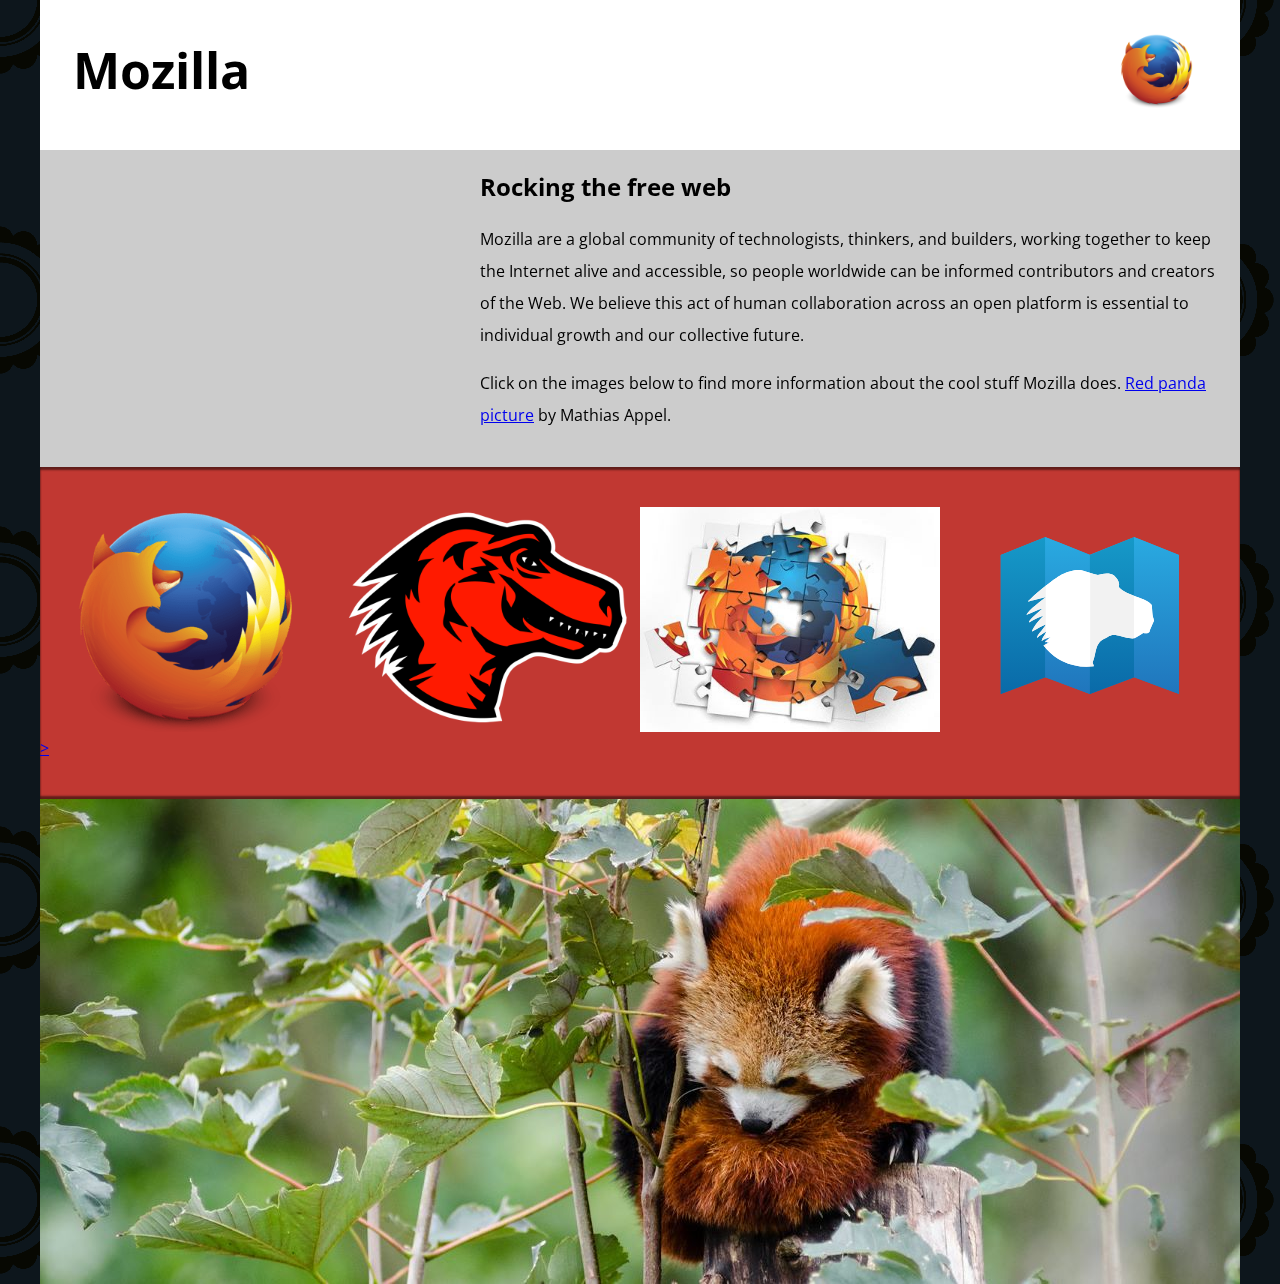
<file: Assignment-2-Part-A/index.html>
<!--
Name: Kazim Abbas
Date: 2024-02-01
Description: Website about Mozilla Firefox with images and videos.
-->
<!DOCTYPE html>
<html lang="en-US">
  <head>
    <meta charset="utf-8">
    <meta name="viewport" content="width=device-width">
    <title>Mozilla splash page</title>
    <link href='https://fonts.googleapis.com/css?family=Open+Sans:400,700' rel='stylesheet' type='text/css'>
    <style>
      /* header and body setup */

      html {
        font-family: 'Open Sans', sans-serif;
        background: url(pattern.png);
      }

      body {
        width: 100%;
        max-width: 1200px;
        margin: 0 auto;
        background-color: white;
        position: relative;
      }

      /* Header styling */

      header {
        height: 150px;
      }

      header img {
        width: 100px;
        position: absolute;
        right: 32.5px;
        top: 32.5px;
      }

      h1 {
        font-size: 50px;
        line-height: 140px;
        margin: 0 0 0 32.5px;
      }

      /* main section and video styling */

      main {
        background: #ccc;
      }

      article {
        padding: 20px;
      }

      h2 {
        margin-top: 0;
      }

      p {
        line-height: 2;
      }

      iframe {
        float: left;
        margin: 0 20px 20px 0;
        max-width: 100%;
      }

      /* further info links */

      .further-info {
        clear: left;
        padding: 40px 0;
        background: #c13832;
        box-shadow: inset 0 3px 2px rgba(0,0,0,0.5),
                    inset 0 -3px 2px rgba(0,0,0,0.5);
      }

      .further-info a {
        width: 25%;
        display: block;
        float: left;
      }

      .further-info img {
        max-width: 100%;
      }

      .clearfix {
        clear: both;
      }

      /* Red panda image */

      .red-panda img {
        display: block;
        max-width: 100%;
      }
    </style>
  </head>
  <body>
    <header>
      <h1>Mozilla</h1>
      <img src="firefox_logo-120px.png" alt="Firefox logo">

    </header>

    <main>
      <article>
        <iframe width="400" height="225" src="https://www.youtube.com/embed/ojcNcvb1olg" frameborder="0" allowfullscreen></iframe>

        <h2>Rocking the free web</h2>

        <p>Mozilla are a global community of technologists, thinkers, and builders, working together to keep the Internet alive and accessible, so people worldwide can be informed contributors and creators of the Web. We believe this act of human collaboration across an open platform is essential to individual growth and our collective future.</p>

        <p>Click on the images below to find more information about the cool stuff Mozilla does. <a href="https://www.flickr.com/photos/mathiasappel/21675551065/">Red panda picture</a> by Mathias Appel.</p>
      </article>

      <div class="further-info">
        <!-- insert images with srcsets and sizes -->
        <a href="https://www.mozilla.org/en-US/firefox/new/">
          <img srcset="firefox_logo-120px.png 120w, firefox-logo-400px.png 400w" sizes="(max-width: 500px) 120px, 400px" src="firefox-logo-400px.png" alt="Download Firefox">> 
        </a>
        <a href="https://www.mozilla.org/">
          <img srcset="mozilla-dinosaur-head-120px.png 120w, mozilla-dinosaur-head-400px.png 400w" sizes="(max-width: 500px) 120px, 400px" src="mozilla-dinosaur-head-400px.png" alt="Learn more about Mozilla">
        </a>
        <a href="https://addons.mozilla.org/">
          <img srcset="firefox-addons-120px.jpg 120w, firefox-addons-400px.jpg 400w" sizes="(max-width: 500px) 120px, 400px" src="firefox-addons-400px.jpg" alt="Customize Firefox with add-ons">
        </a>
        <a href="https://developer.mozilla.org/en-US/">
          <img src="mdn.svg" role="img" alt="Learn web development with MDN">
        </a>
        <div class="clearfix"></div>
      </div>

      <div class="red-panda">
        <picture>
          <source media="(max-width: 600px)" srcset="red-panda-portrait-600px.jpg">
          <img src="red-panda-1200px-landscape.jpg" alt="Red Panda Picture">
        </picture>
      </div>

    </main>
  </body>
</html>
</file>
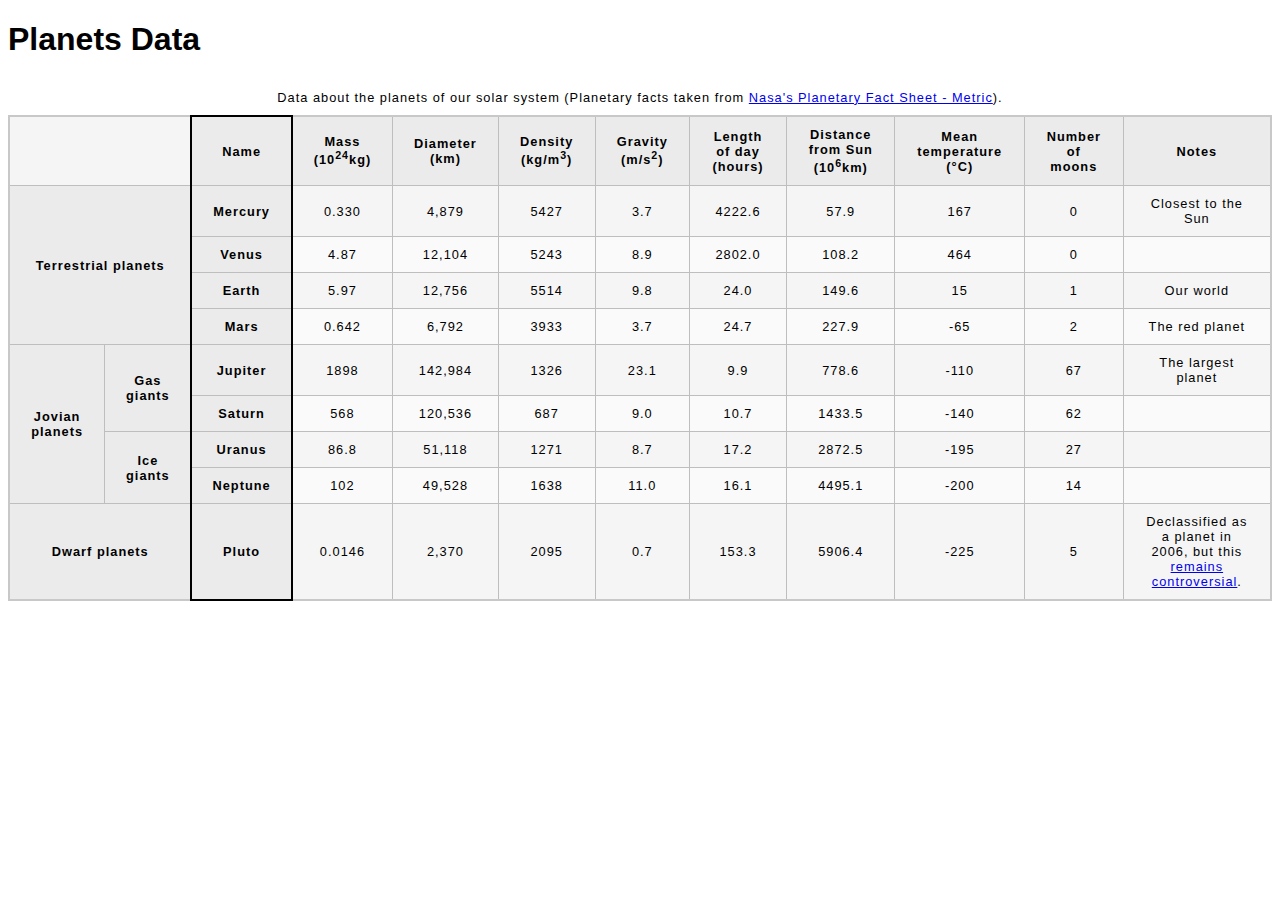
<file: Assignment-2-Part-B/index.html>
<!--
Name: Kazim Abbas
Date: 2024-02-01
Description: Displays a table of planet's data.
-->

<!DOCTYPE html>
<html lang="en-US">
  <head>
    <meta charset="utf-8">
    <meta name="viewport" content="width=device-width">
    <title>Planets Data</title>
    <link href="minimal-table.css" rel="stylesheet" type="text/css">
  </head>
  <body>
    <h1>Planets Data</h1>
    <table>
      <caption>Data about the planets of our solar system (Planetary facts taken from <a href="https://nssdc.gsfc.nasa.gov/planetary/factsheet/">Nasa's Planetary Fact Sheet - Metric</a>).</caption></caption>
      <colgroup>
        <col span="2">
        <col style="border: 2px solid black">
        <col span="9">
      </colgroup>
      <thead>
        <tr>
          <td colspan="2"></td>
          <th scope="col">Name</th>
          <th scope="col">Mass (10<sup>24</sup>kg)</th>
          <th scope="col">Diameter (km)</th>
          <th scope="col">Density (kg/m<sup>3</sup>)</th>
          <th scope="col">Gravity (m/s<sup>2</sup>)</th>
          <th scope="col">Length of day (hours)</th>
          <th scope="col">Distance from Sun (10<sup>6</sup>km)</th>
          <th scope="col">Mean temperature (°C)</th>
          <th scope="col">Number of moons</th>
          <th scope="col">Notes</th>
        </tr>
      </thead>
      <tbody>
        <tr>
          <th rowspan="4" colspan="2" scope="rowgroup">Terrestrial planets</th>
          <th scope="row">Mercury</th>
          <td>0.330</td>
          <td>4,879</td>
          <td>5427</td>
          <td>3.7</td>
          <td>4222.6</td>
          <td>57.9</td>
          <td>167</td>
          <td>0</td>
          <td>Closest to the Sun</td>
        </tr>
        <tr>
          <th scope="row">Venus</th>
          <td>4.87</td>
          <td>12,104</td>
          <td>5243</td>
          <td>8.9</td>
          <td>2802.0</td>
          <td>108.2</td>
          <td>464</td>
          <td>0</td>
          <td></td>
        </tr>
        <tr>
          <th scope="row">Earth</th>
          <td>5.97</td>
          <td>12,756</td>
          <td>5514</td>
          <td>9.8</td>
          <td>24.0</td>
          <td>149.6</td>
          <td>15</td>
          <td>1</td>
          <td>Our world</td>
        </tr>
        <tr>
          <th scope="row">Mars</th>
          <td>0.642</td>
          <td>6,792</td>
          <td>3933</td>
          <td>3.7</td>
          <td>24.7</td>
          <td>227.9</td>
          <td>-65</td>
          <td>2</td>
          <td>The red planet</td>
        </tr>
        <tr>
          <th rowspan="4" scope="rowgroup">Jovian planets</th>
          <th rowspan="2" scope="rowgroup">Gas giants</th>
          <th scope="row">Jupiter</th>
          <td>1898</td>
          <td>142,984</td>
          <td>1326</td>
          <td>23.1</td>
          <td>9.9</td>
          <td>778.6</td>
          <td>-110</td>
          <td>67</td>
          <td>The largest planet</td>
        </tr>
        <tr>
          <th scope="row">Saturn</th>
          <td>568</td>
          <td>120,536</td>
          <td>687</td>
          <td>9.0</td>
          <td>10.7</td>
          <td>1433.5</td>
          <td>-140</td>
          <td>62</td>
          <td></td>
        </tr>
        <tr>
          <th rowspan="2" scope="rowgroup">Ice giants</th>
          <th scope="row">Uranus</th>
          <td>86.8</td>
          <td>51,118</td>
          <td>1271</td>
          <td>8.7</td>
          <td>17.2</td>
          <td>2872.5</td>
          <td>-195</td>
          <td>27</td>
          <td></td>
        </tr>
        <tr>
          <th scope="row">Neptune</th>
          <td>102</td>
          <td>49,528</td>
          <td>1638</td>
          <td>11.0</td>
          <td>16.1</td>
          <td>4495.1</td>
          <td>-200</td>
          <td>14</td>
          <td></td>
        </tr>
        <tr>
          <th colspan="2" scope="row">Dwarf planets</th>
          <th scope="row">Pluto</th>
          <td>0.0146</td>
          <td>2,370</td>
          <td>2095</td>
          <td>0.7</td>
          <td>153.3</td>
          <td>5906.4</td>
          <td>-225</td>
          <td>5</td>
          <td>Declassified as a planet in 2006, but this <a href="https://www.usatoday.com/story/tech/2014/10/02/pluto-planet-solar-system/16578959/">remains controversial</a>.</td>
        </tr>
      </tbody>
    </table>

  </body>
</html>
</file>
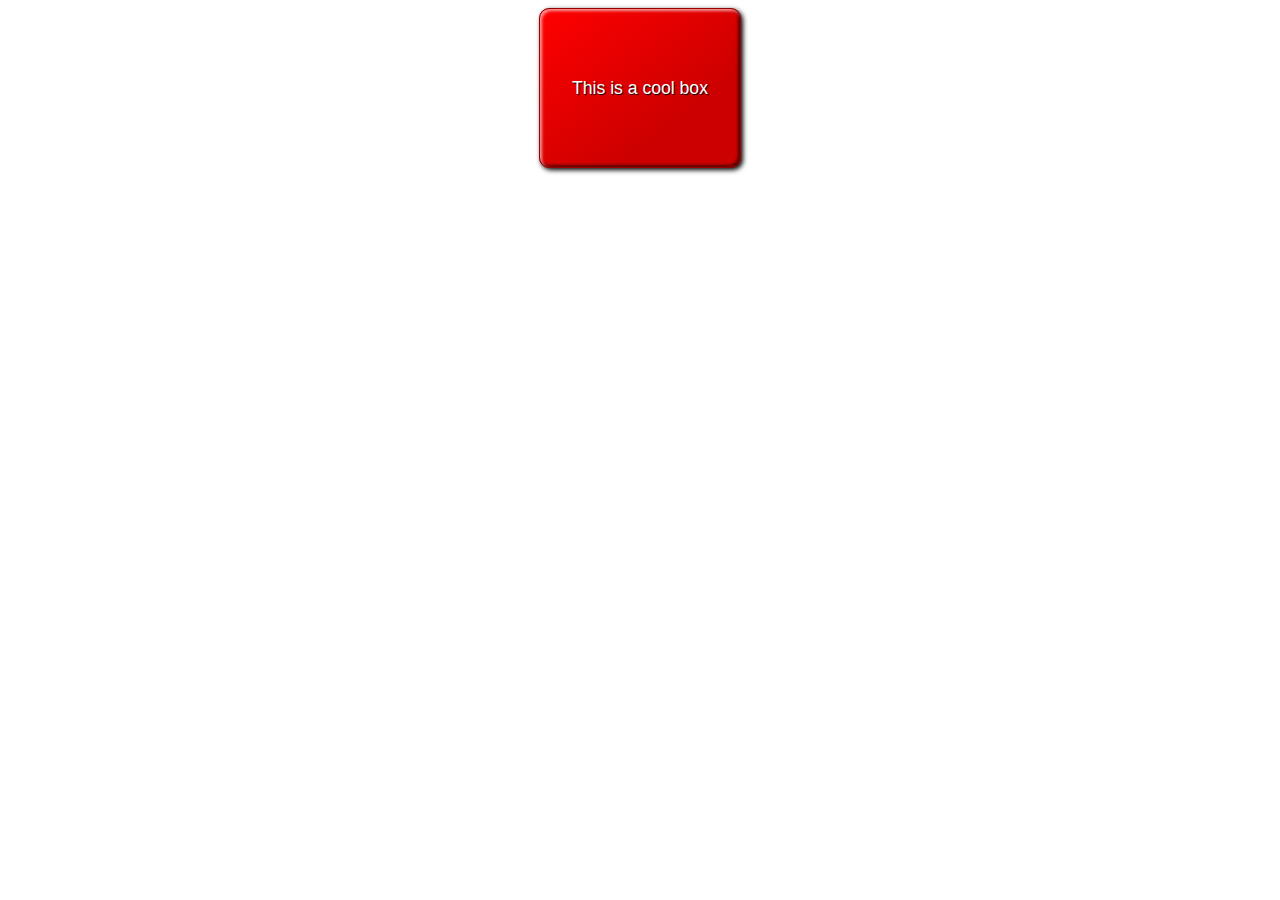
<file: Assignment 3/Assignment 3/Part-B/index.html>
<!DOCTYPE html>
<html lang="en-US">
  <head>
    <meta charset="utf-8">
    <meta name="viewport" content="width=device-width">
    <link href="style.css" rel="stylesheet" type="text/css" />
    <title>Cool box</title>
    
  </head>
  <body>
      <div>This is a cool box</div>
  </body>
</html>
</file>
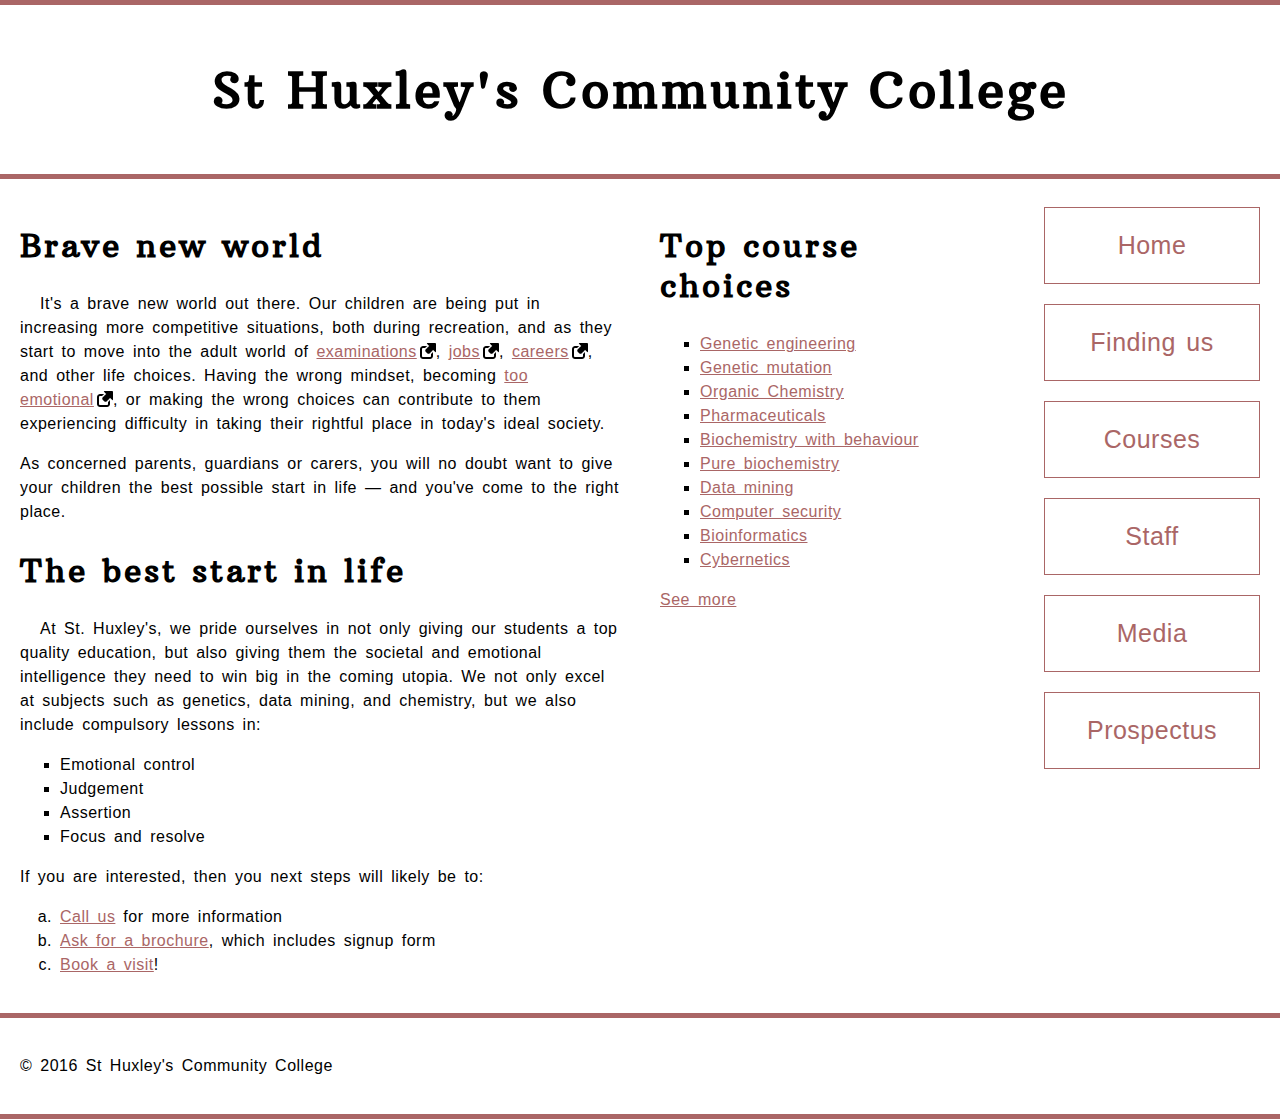
<file: Assignment 3/Assignment 3/Part-C/index.html>
<!DOCTYPE html>
<html lang="en-US">
  <head>
    <meta charset="utf-8">
    <meta name="viewport" content="width=device-width">
    <title>St Huxley's Community College</title>
    <link href="style.css" type="text/css" rel="stylesheet">
  </head>
  <body>

  <header>
    <h1>St Huxley's Community College</h1>
  </header>

  <section>
      <h2>Brave new world</h2>

      <p>It's a brave new world out there. Our children are being put in increasing more competitive situations, both during recreation, and as they start to move into the adult world of <a href="https://en.wikipedia.org/wiki/Examination">examinations</a>, <a href="https://en.wikipedia.org/wiki/Jobs">jobs</a>, <a href="https://en.wikipedia.org/wiki/Career">careers</a>, and other life choices. Having the wrong mindset, becoming <a href="https://en.wikipedia.org/wiki/Emotion">too emotional</a>, or making the wrong choices can contribute to them experiencing difficulty in taking their rightful place in today's ideal society.</p>

      <p>As concerned parents, guardians or carers, you will no doubt want to give your children the best possible start in life — and you've come to the right place.</p>

      <h2>The best start in life</h2>

      <p>At St. Huxley's, we pride ourselves in not only giving our students a top quality education, but also giving them the societal and emotional intelligence they need to win big in the coming utopia. We not only excel at subjects such as genetics, data mining, and chemistry, but we also include compulsory lessons in:</p>

      <ul>
        <li>Emotional control</li>
        <li>Judgement</li>
        <li>Assertion</li>
        <li>Focus and resolve</li>
      </ul>

      <p>If you are interested, then you next steps will likely be to:</p>
      
      <ol>
        <li><a href="#">Call us</a> for more information</li>
        <li><a href="#">Ask for a brochure</a>, which includes signup form</li>
        <li><a href="#">Book a visit</a>!</li>
      </ol>
  </section>

  <aside>

    <h2>Top course choices</h2>

    <ul>
      <li><a href="#">Genetic engineering</a></li>
      <li><a href="#">Genetic mutation</a></li>
      <li><a href="#">Organic Chemistry</a></li>
      <li><a href="#">Pharmaceuticals</a></li>
      <li><a href="#">Biochemistry with behaviour</a></li>
      <li><a href="#">Pure biochemistry</a></li>
      <li><a href="#">Data mining</a></li>
      <li><a href="#">Computer security</a></li>
      <li><a href="#">Bioinformatics</a></li>
      <li><a href="#">Cybernetics</a></li>
    </ul>

    <p><a href="#">See more</a></p>

  </aside>

  <nav>

    <ul>
      <li><a href="#">Home</a></li>
      <li><a href="#">Finding us</a></li>
      <li><a href="#">Courses</a></li>
      <li><a href="#">Staff</a></li>
      <li><a href="#">Media</a></li>
      <li><a href="#">Prospectus</a></li>
    </ul>

  </nav>

  <footer>

    <p>&copy; 2016 St Huxley's Community College</p>

  </footer>

  </body>
</html>
</file>
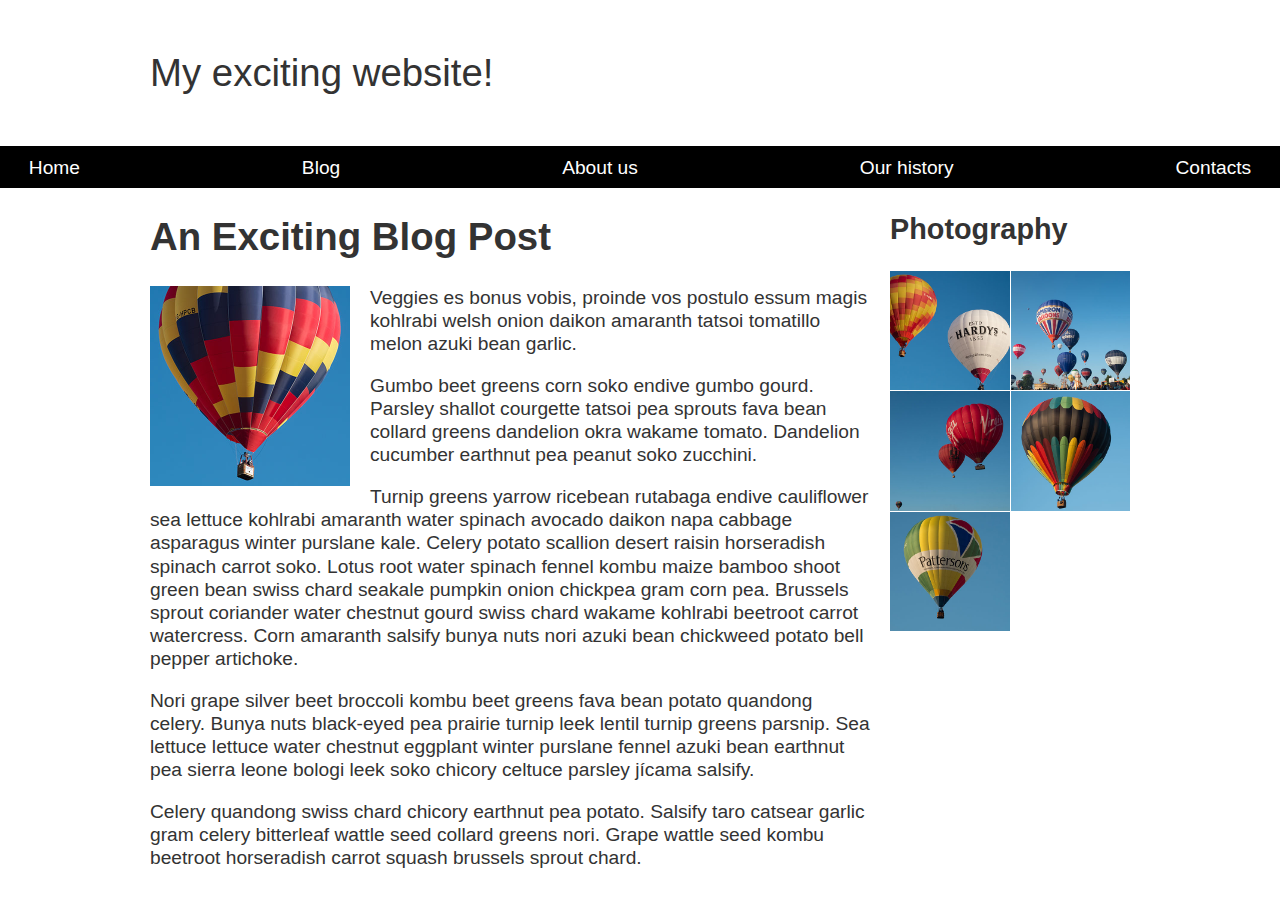
<file: Assignment 3/Assignment 3/Part-D/index.html>
<!DOCTYPE html>
<html lang="en-US">
  <head>
    <meta charset="utf-8">
    <meta name="viewport" content="width=device-width, initial-scale=1">
    <title>Layout Task</title>
    <link href="styles.css" rel="stylesheet" type="text/css">
  </head>

<body>

  <div class="logo">
    My exciting website!
  </div>

  <nav>
    <ul>
      <li>
        <a href="">Home</a>
      </li>
      <li>
        <a href="">Blog</a>
      </li>
      <li>
        <a href="">About us</a>
      </li>
      <li>
        <a href="">Our history</a>
      </li>
      <li>
        <a href="">Contacts</a>
      </li>
    </ul>
  </nav>

  <main class="grid">
    <article>
      <h1>
        An Exciting Blog Post
      </h1>
      <img src="images/balloon-sq6.jpg" alt="placeholder" class="feature">
      <p>Veggies es bonus vobis, proinde vos postulo essum magis kohlrabi welsh onion daikon amaranth tatsoi tomatillo melon
        azuki bean garlic.</p>

      <p>Gumbo beet greens corn soko endive gumbo gourd. Parsley shallot courgette tatsoi pea sprouts fava bean collard greens
        dandelion okra wakame tomato. Dandelion cucumber earthnut pea peanut soko zucchini.</p>

      <p>Turnip greens yarrow ricebean rutabaga endive cauliflower sea lettuce kohlrabi amaranth water spinach avocado daikon
        napa cabbage asparagus winter purslane kale. Celery potato scallion desert raisin horseradish spinach carrot soko.
        Lotus root water spinach fennel kombu maize bamboo shoot green bean swiss chard seakale pumpkin onion chickpea gram
        corn pea. Brussels sprout coriander water chestnut gourd swiss chard wakame kohlrabi beetroot carrot watercress.
        Corn amaranth salsify bunya nuts nori azuki bean chickweed potato bell pepper artichoke.</p>

      <p>Nori grape silver beet broccoli kombu beet greens fava bean potato quandong celery. Bunya nuts black-eyed pea prairie
        turnip leek lentil turnip greens parsnip. Sea lettuce lettuce water chestnut eggplant winter purslane fennel azuki
        bean earthnut pea sierra leone bologi leek soko chicory celtuce parsley jícama salsify.</p>

      <p>Celery quandong swiss chard chicory earthnut pea potato. Salsify taro catsear garlic gram celery bitterleaf wattle
        seed collard greens nori. Grape wattle seed kombu beetroot horseradish carrot squash brussels sprout chard.</p>

    </article>

    <aside>
      <h2>
        Photography
      </h2>
      <ul class="photos">
        <li>
          <img src="images/balloon-sq1.jpg" alt="placeholder">
        </li>
        <li>
          <img src="images/balloon-sq2.jpg" alt="placeholder">
        </li>
        <li>
          <img src="images/balloon-sq3.jpg" alt="placeholder">
        </li>
        <li>
          <img src="images/balloon-sq4.jpg" alt="placeholder">
        </li>
        <li>
          <img src="images/balloon-sq5.jpg" alt="placeholder">
        </li>
      </ul>

    </aside>
  </main>

</body>

</html>
</file>
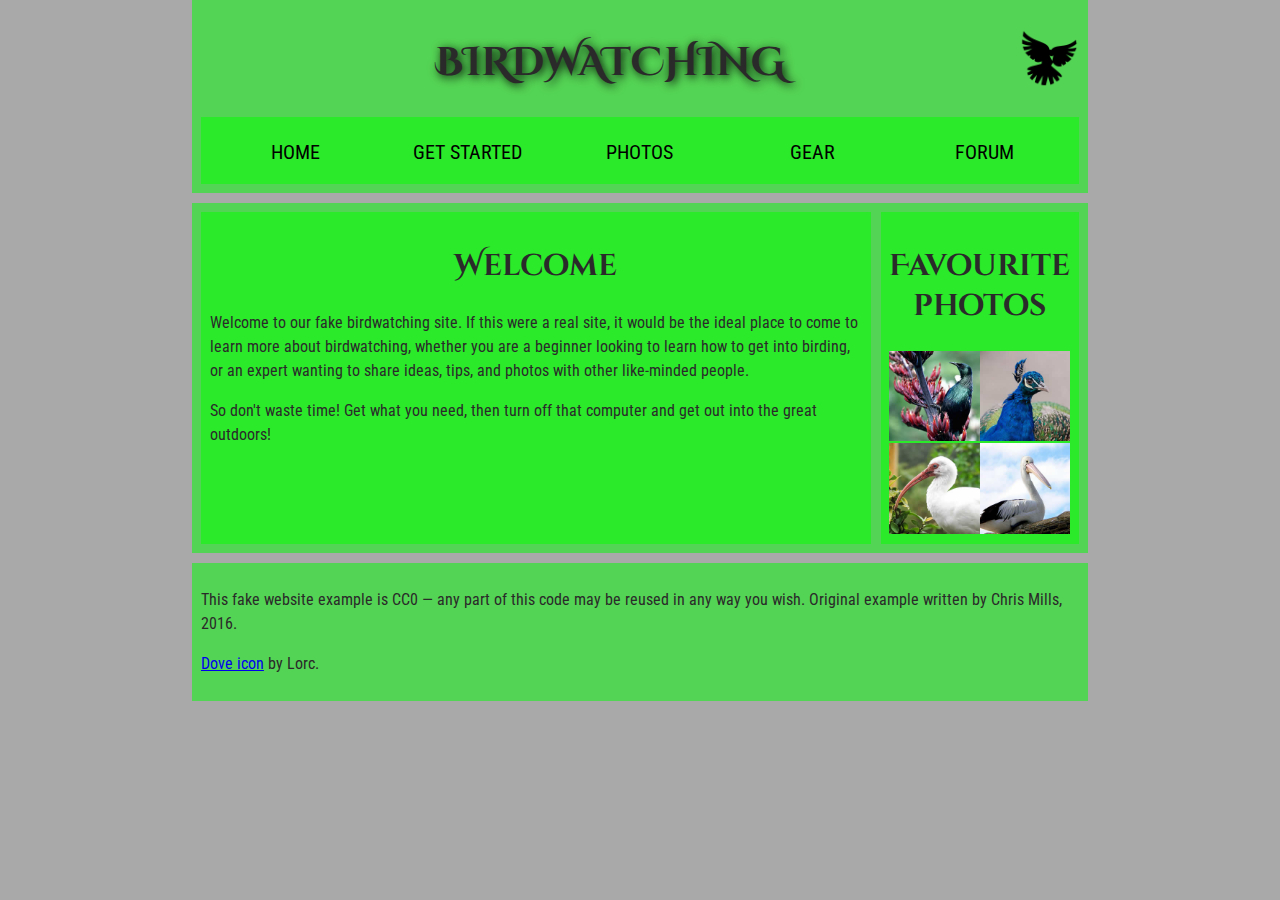
<file: Assignment-1-Part-B/assets/assets/index.html>
<!--
Name: Kazim Abbas
Date: 2024-01-26
Description: This file fixes and properly formats the code to meet its desired result.

-->

<!DOCTYPE html>
<html lang="en">
  <head>
    <meta charset="utf-8">
    <title>Birdwatching</title>
    <link href="https://fonts.googleapis.com/css?family=Roboto+Condensed:300%7CCinzel+Decorative:700" rel="stylesheet">
    <link rel="stylesheet" href="style.css">
    <!--[if lt IE 9]>
      <script src="https://cdnjs.cloudflare.com/ajax/libs/html5shiv/3.7.3/html5shiv.js"></script>
    <![endif]-->
  </head>

  <body>
    <header>
      <h1>Birdwatching</h1>
      <img src="dove.png" alt="a simple dove logo">
      <nav>

      <ul>
        <li><span>Home</span></li>
        <li><a href="#">Get started</a></li>
        <li><a href="#">Photos</a></li>
        <li><a href="#">Gear</a></li>
        <li><a href="#">Forum</a></li>
      </ul>
    </nav>
      </header>

      <main>
        <article>
      <h2>Welcome</h2>

      <p>Welcome to our fake birdwatching site. If this were a real site, it would be the ideal place to come to learn more about birdwatching, whether you are a beginner looking to learn how to get into birding, or an expert wanting to share ideas, tips, and photos with other like-minded people.</p>

      <p>So don't waste time! Get what you need, then turn off that computer and get out into the great outdoors!</p>
    </article>
    <aside>
      <h2>Favourite photos</h2>

      <a href="favorite-1.jpg"><img src="favorite-1_th.jpg" alt="Small black bird, black claws, long black slender beak, links to larger version of the image"></a>
      <a href="favorite-2.jpg"><img src="favorite-2_th.jpg" alt="Top half of a pretty bird with bright blue plumage on neck, light colored beak, blue headdress, links to larger version of the image"></a>
      <a href="favorite-3.jpg"><img src="favorite-3_th.jpg" alt="Top half of a large bird with white plumage, very long curved narrow light colored break, links to larger version of the image"></a>
      <a href="favorite-4.jpg"><img src="favorite-4_th.jpg" alt="Large bird, mostly white plumage with black plumage on back and rear, long straight white beak, links to larger version of the image"></a>
    </aside>
    </main>
    <footer>
      <p>This fake website example is CC0 — any part of this code may be reused in any way you wish. Original example written by Chris Mills, 2016.</p>

      <p><a href="http://game-icons.net/lorc/originals/dove.html">Dove icon</a> by Lorc.</p>
    </footer>
  </body>
</html>
</file>
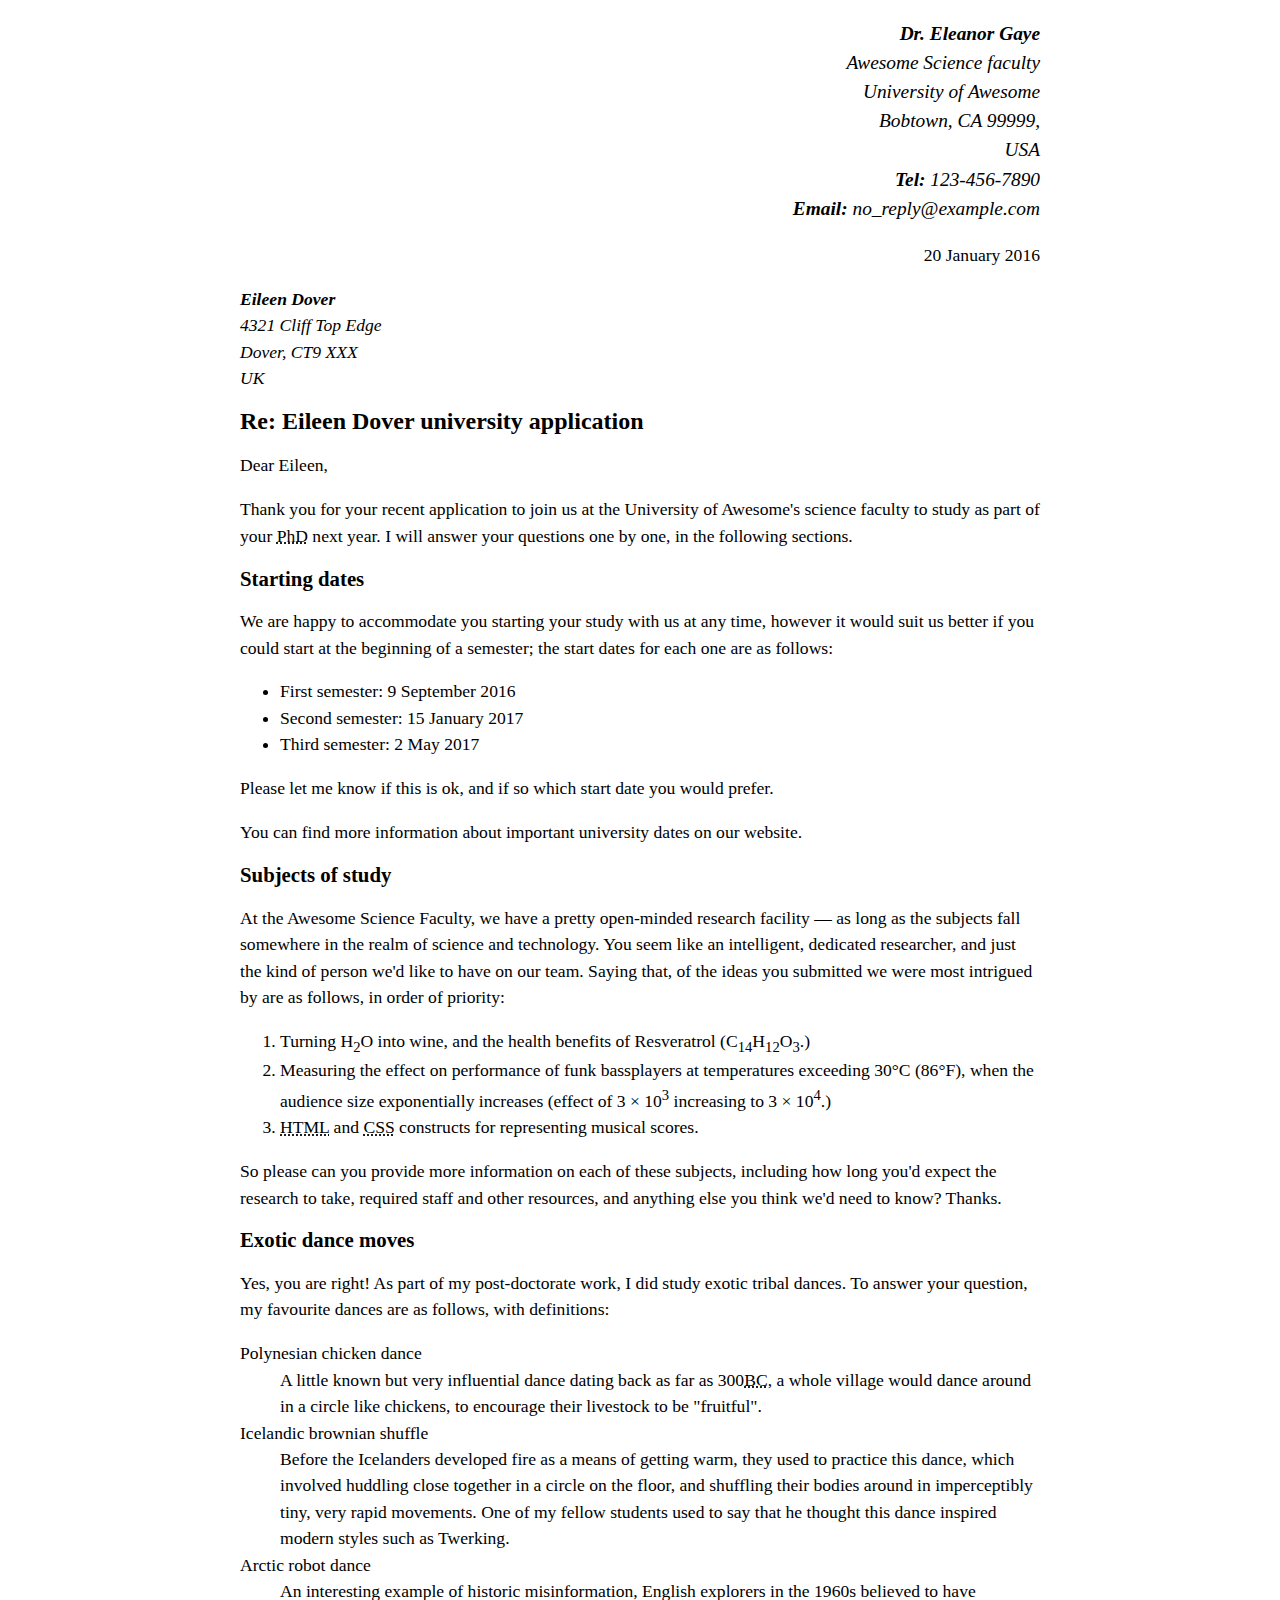
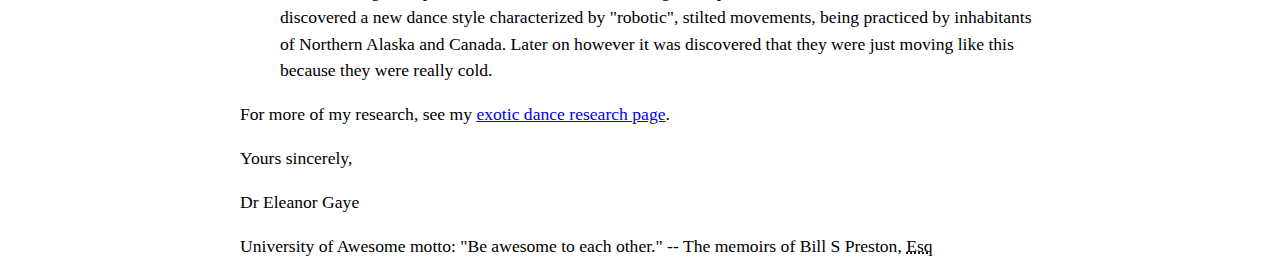
<file: Assignment-1-Part-A/test.html>
<!--
	Name: Kazim Abbas
	File: test.html
	Date: 25 January 2024
	This file contains comments including my name, file name, and date.
	-->

<!DOCTYPE html>
<html lang="en">
<head>
    <meta charset="UTF-8">
    <meta name="author" content="Kazim Abbas">
    <meta name="viewport" content="width=device-width, initial-scale=1.0">
    <link rel="stylesheet" href="style.css"> 
    <title>Marking Up A Letter</title>
</head>
<body>
<address class="sender-column"><p><strong>Dr. Eleanor Gaye</strong><br>    
Awesome Science faculty<br>
University of Awesome<br>
Bobtown, CA 99999,<br>
USA<br>
<strong>Tel:</strong> 123-456-7890<br>
<strong>Email:</strong> no_reply@example.com
</p>
</address>

<p class="sender-column"><time datetime="2016-01-20">20 January 2016</time></p>

<address>
<strong>Eileen Dover</strong><br>
4321 Cliff Top Edge<br>
Dover, CT9 XXX<br>
UK
</address>

<h1><b>Re: Eileen Dover university application</b></h1>

<p>Dear Eileen,</p>

<p>Thank you for your recent application to join us at the University of Awesome's science faculty to study as part of your <abbr title="Doctor of Philosophy">PhD</abbr> next year. I will answer your questions one by one, in the following sections.</p>

<h2>Starting dates</h2>

<p>We are happy to accommodate you starting your study with us at any time, however it would suit us better if you could start at the beginning of a semester; the start dates for each one are as follows:</p>

<ul>
<li>First semester: <time datetime="2016-09-09">9 September 2016</time></li>
<li>Second semester: <time datetime="2017-01-15">15 January 2017</time></li>
<li>Third semester: <time datetime="2017-05-02">2 May 2017</time></li>
</ul>

<p>Please let me know if this is ok, and if so which start date you would prefer.</p>

<p>You can find more information about important university dates on our website.</p>


<h2>Subjects of study</h2>

<p>At the Awesome Science Faculty, we have a pretty open-minded research facility — as long as the subjects fall somewhere in the realm of science and technology. You seem like an intelligent, dedicated researcher, and just the kind of person we'd like to have on our team. Saying that, of the ideas you submitted we were most intrigued by are as follows, in order of priority:</p>
<ol>
    <li>Turning H<sub>2</sub>O into wine, and the health benefits of Resveratrol (C<sub>14</sub>H<sub>12</sub>O<sub>3</sub>.)</li>
    <li>Measuring the effect on performance of funk bassplayers at temperatures exceeding 30°C (86°F), when the <br>audience size exponentially increases (effect of 3 × 10<sup>3</sup> increasing to 3 × 10<sup>4</sup>.)</li>
    <li><abbr title="Hyper Text Markup Language">HTML</abbr> and <abbr title="Cascading Style Sheets">CSS</abbr> constructs for representing musical scores.</li>
</ol>
<p>So please can you provide more information on each of these subjects, including how long you'd expect the research to take, required staff and other resources, and anything else you think we'd need to know? Thanks.</p>


<h2>Exotic dance moves</h2>

<p>Yes, you are right! As part of my post-doctorate work, I did study exotic tribal dances. To answer your question, my favourite dances are as follows, with definitions:</p>
<dl>
<dt>Polynesian chicken dance</dt>
<dd>A little known but very influential dance dating back as far as 300<abbr title="Before Christ">BC</abbr>, a whole village would dance around in a circle like chickens, to encourage their livestock to be "fruitful".</dd>
<dt>Icelandic brownian shuffle</dt>
<dd>Before the Icelanders developed fire as a means of getting warm, they used to practice this dance, which involved huddling close together in a circle on the floor, and shuffling their bodies around in imperceptibly tiny, very rapid movements. One of my fellow students used to say that he thought this dance inspired modern styles such as Twerking.</dd>
<dt>Arctic robot dance</dt>
<dd>An interesting example of historic misinformation, English explorers in the 1960s believed to have discovered a new dance style characterized by "robotic", stilted movements, being practiced by inhabitants of Northern Alaska and Canada. Later on however it was discovered that they were just moving like this because they were really cold.</dd>
</dl>
<p>For more of my research, see my <a title="exotic dance research" href="http://example.com" >exotic dance research page</a>.</p>

<p>Yours sincerely,</p>
<p>Dr Eleanor Gaye</p>

<p>University of Awesome motto: "Be awesome to each other." -- The memoirs of Bill S Preston, <abbr title="Esquire">Esq</abbr></p>

</body>
</html>
</file>
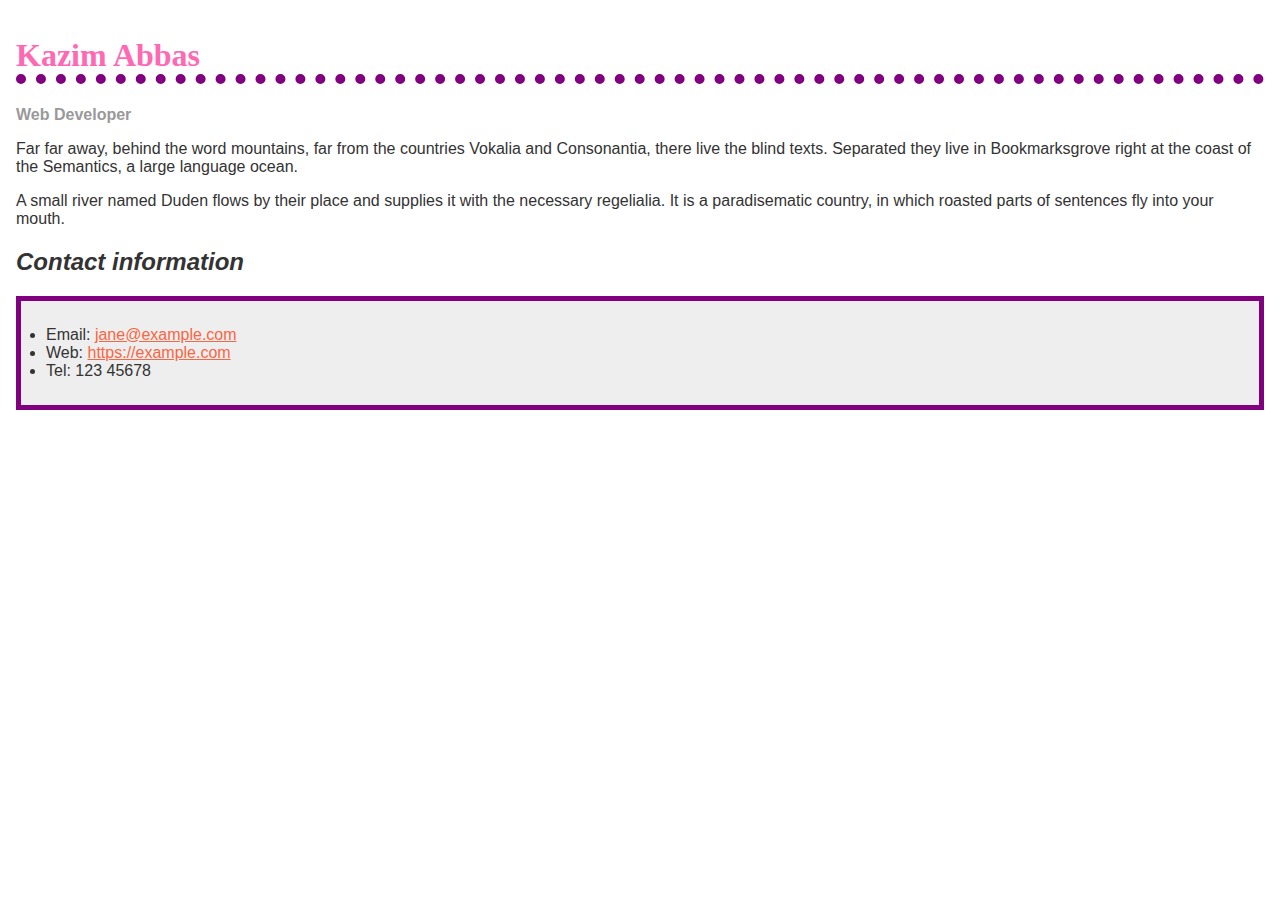
<file: Assignment 3/Assignment 3/Part-A/biog-download.html>
<!--
Name: Kazim Abbas
Date: 2024-02-27
Filename: biog-download.html
-->

<!doctype html>
<html lang="en">
  <head>
    <meta charset="utf-8" />
    <meta name="viewport" content="width=device-width" />
    <link rel="stylesheet" href="style.css">
    <title>Formatting a biography</title>
  </head>

  <body>
    <h1>Kazim Abbas</h1>
    <div class="job-title">Web Developer</div>
    <p>
      Far far away, behind the word mountains, far from the countries Vokalia
      and Consonantia, there live the blind texts. Separated they live in
      Bookmarksgrove right at the coast of the Semantics, a large language
      ocean.
    </p>

    <p>
      A small river named Duden flows by their place and supplies it with the
      necessary regelialia. It is a paradisematic country, in which roasted
      parts of sentences fly into your mouth.
    </p>

    <h2>Contact information</h2>
    <ul>
      <li>
        Email:
        <a href="mailto:jane@example.com">jane@example.com</a>
      </li>
      <li>
        Web:
        <a href="https://example.com">https://example.com</a>
      </li>
      <li>Tel: 123 45678</li>
    </ul>
  </body>
</html>
</file>
<file: Assignment-2-Part-B/minimal-table.css>
html {
  font-family: sans-serif;
}

table {
  border-collapse: collapse;
  border: 2px solid rgb(200,200,200);
  letter-spacing: 1px;
  font-size: 0.8rem;
}

td, th {
  border: 1px solid rgb(190,190,190);
  padding: 10px 20px;
}

th {
  background-color: rgb(235,235,235);
}

td {
  text-align: center;
}

tr:nth-child(even) td {
  background-color: rgb(250,250,250);
}

tr:nth-child(odd) td {
  background-color: rgb(245,245,245);
}

caption {
  padding: 10px;
}
</file>
<file: Assignment 3/Assignment 3/Part-B/style.css>
html {
  font-family: sans-serif;
}

/* Your CSS below here */

div {

  display: flex;
  width: 200px;
  line-height: 9;
  margin: auto;
  text-align: center;
  justify-content: center;
  align-items: center;
  font-size: 1.1rem;
  color: white;
  text-shadow: 1px 1px 1px black;
  border-radius: 10px;
  border: 1px solid #990000;
  background-color: red;
  background-image: linear-gradient(
    to top left,
    rgba(0, 0, 0, 0.2),
    rgba(0, 0, 0, 0.2) 30%,
    rgba(0, 0, 0, 0)
  );
  box-shadow: inset 2px 2px 3px rgba(255, 255, 255, 0.6),
    inset -2px -2px 3px rgba(0, 0, 0, 0.6), 2px 2px 5px black;

}
</file>
<file: Assignment 3/Assignment 3/Part-C/style.css>
/* General setup */

* {
  box-sizing: border-box;
}

body {
  margin: 0 auto;
  min-width: 1000px;
  max-width: 1400px;
}

/* Layout */

section {
  float: left;
  width: 50%;
}

aside {
  float: left;
  width: 30%;
}

nav {
  float: left;
  width: 20%;
}

footer {
  clear: both;
}

header, section, aside, nav, footer {
  padding: 20px;
}

/* header and footer */

header, footer {
  border-top: 5px solid #a66;
  border-bottom: 5px solid #a66;
}

/* WRITE YOUR CODE BELOW HERE */

@font-face {
  font-family: sans-serif;
  src: url(Fonts/Oswald-Bold.ttf);
  src: url(Fonts/Oswald-ExtraLight.ttf);
  src: url(Fonts/Oswald-Light.ttf);
  src: url(Fonts/Oswald-Medium.ttf);
  src: url(Fonts/Oswald-Regular.ttf);
  src: url(Fonts/Oswald-SemiBold.ttf);
  font-weight: normal;
  font-style: normal;
}

@font-face {
  font-family: slab-serif;
  src: url(Fonts/arbutusslab-regular.ttf);
  font-weight: normal;
  font-style: normal;
}

html {
  font-family: sans-serif;
  font-size: 10px;
}

h1, h2 {
  font-family: slab-serif;
  letter-spacing: 3px;
}

h1 {
  font-size: 5rem;
  text-align: center;
}

h2 {
  font-size: 3.2rem;
}

section h2 + p {
  text-indent: 20px;
}

p, li {
  font-size: 1.6rem;
  line-height: 1.5;
  letter-spacing: 0.5px;
  word-spacing: 3px;
}

a {
  outline: none;
}

a[href*="http"] {
  padding-right: 19px;
  background: url(external-link-52.png) no-repeat 100% 0;
  background-size: 16px 16px;
}

a:link, a:visited {
  color: #a66;
}

a:focus, a:hover {
  text-decoration: none;
}

a:active {
  color: transparent;
  text-shadow: 0px 0px 1px #f00,
               0px 0px 2px #f00,
               0px 0px 3px black,
               0px 0px 4px black;
}

ul, ol {
  margin: 1.6rem 0;
}

ul {
  list-style-type: square;
}

ol {
  list-style-type: lower-latin;
}

nav ul {
  padding-left: 0;
  margin-top: 0.8rem;
}

nav li {
  list-style-type: none;
  margin-bottom: 2rem;
}

nav li a {
  text-decoration: none;
  display: inline-block;
  width: 100%;
  line-height: 3;
  text-align: center;
  font-size: 2.5rem;
  border: 1px solid #a66;
}

nav li a:focus, nav li a:hover {
  color: white;
  background: #a66;
}

nav li a:active {
  color: white;
  background: black;
}
</file>
<file: Assignment 3/Assignment 3/Part-D/styles.css>
body {
    background-color: #fff;
    color: #333;
    margin: 0;
    font: 1.2em / 1.2 Arial, Helvetica, sans-serif;
  }

  img {
      max-width: 100%;
      display: block;
  }
  
  .logo {
    font-size: 200%;
    padding: 50px 20px;
    margin: 0 auto;
    max-width: 980px;
  }
  
  .grid {
    margin: 0 auto;
    padding: 0 20px;
    max-width: 980px;
    display: grid;
    grid-template-columns: 3fr 1fr;
    gap: 20px;
  }
  
  nav {
    background-color: #000;
    padding: .5em;
    top: 0;
    position: sticky;
  }
  
  nav ul {
    margin: 0;
    padding: 0;
    list-style: none;
    display: flex;
    justify-content: space-between;
  }
  
  nav a {
    color: #fff;
    text-decoration: none;
    padding: .5em 1em;
  }
  
  .photos {
    list-style: none;
    margin: 0;
    padding: 0;
    display: grid;
    gap: 1px;
    grid-template-columns: 1fr 1fr;
  }

  .feature {
      width: 200px;
      float: left;
      margin: 0 20px 20px 0;
  }
</file>
<file: Assignment-1-Part-B/assets/assets/style.css>
/* || General setup */

html, body {
  margin: 0;
  padding: 0;
}

html {
  font-size: 10px;
  background-color: #a9a9a9;
}

body {
  width: 70%;
  min-width: 800px;
  margin: 0 auto;
}

/* || typography */

h1, h2, h3 {
  font-family: 'Cinzel Decorative', cursive;
  color: #2a2a2a;
}

p, input, li {
  font-family: 'Roboto Condensed', sans-serif;
  color: #2a2a2a;
}

h1 {
  font-size: 4rem;
  text-align: center;
  text-shadow: 2px 2px 10px black;
}

h2 {
  font-size: 3rem;
  text-align: center;
}

h3 {
  font-size: 2.2rem;
}

p, li {
  font-size: 1.6rem;
  line-height: 1.5;
}

/* || header layout */

header {
  margin-bottom: 10px;
  display: flex;
  flex-flow: row wrap;
}

body > * {
  background-color: red;
  padding: 1%;
}

main, header, nav, article, aside, footer, section {
  background-color: rgba(0,255,0,0.5);
  padding: 1%;
}

h1 {
  flex: 5;
  text-transform: uppercase;
}

header img {
  display: block;
  height: 60px;
  padding-top: 20.15px;
}

nav {
  height: 50px;
  flex: 100%;
  display: flex;
}

nav ul {
  padding: 0;
  list-style-type: none;
  flex: 2;
  display: flex;
}

nav li {
  display: inline;
  text-align: center;
  flex: 1;
}

nav a, nav span {
  display: inline-block;
  font-size: 2rem;
  height: 3rem;
  line-height: 1.7;
  text-transform: uppercase;
  text-decoration: none;
  color: black;

}

/* || main layout */

main {
  display: flex;
}

article, section {
  flex: 4;
}

aside {
  flex: 1;
  margin-left: 10px;
  padding: 1%;
}

aside a {
  display: block;
  float: left;
  width: 50%;
}

aside img {
  max-width: 100%;
}

footer {
  margin-top: 10px;
}
</file>
<file: Assignment-1-Part-A/style.css>
body {
  max-width: 800px;
  margin: 0 auto;
}

.sender-column {
  text-align: right;
}

h1 {
  font-size: 1.5em;
}

h2 {
  font-size: 1.3em;
}

p,ul,ol,dl,address {
  font-size: 1.1em;
}

p, li, dd, dt, address {
  line-height: 1.5;
}
</file>
<file: Assignment 3/Assignment 3/Part-A/style.css>
body {
    background-color: #fff;
    color: #333;
    font-family: Arial, Helvetica, sans-serif;
    padding: 1em;
    margin: 0;
  }

  ul{
    background-color: #eeeeee;
    border: 5px solid purple;
    Padding: 25px;
  }
  
  h1 {
    color: hotpink;
    font-size: 2em;
    font-family: Georgia, "Times New Roman", Times, serif;
    border-bottom: 10px dotted purple;
  }

  h2 {  
    font-size: 1.5em;
    font-style: italic;
  }

  .job-title {
    color: #999999;
    font-weight: bold;
  }

  a:link,
  a:visited {
    color: #fb6542;
  }

  a:hover {
    text-decoration: none;
    color:green;
  }
</file>
